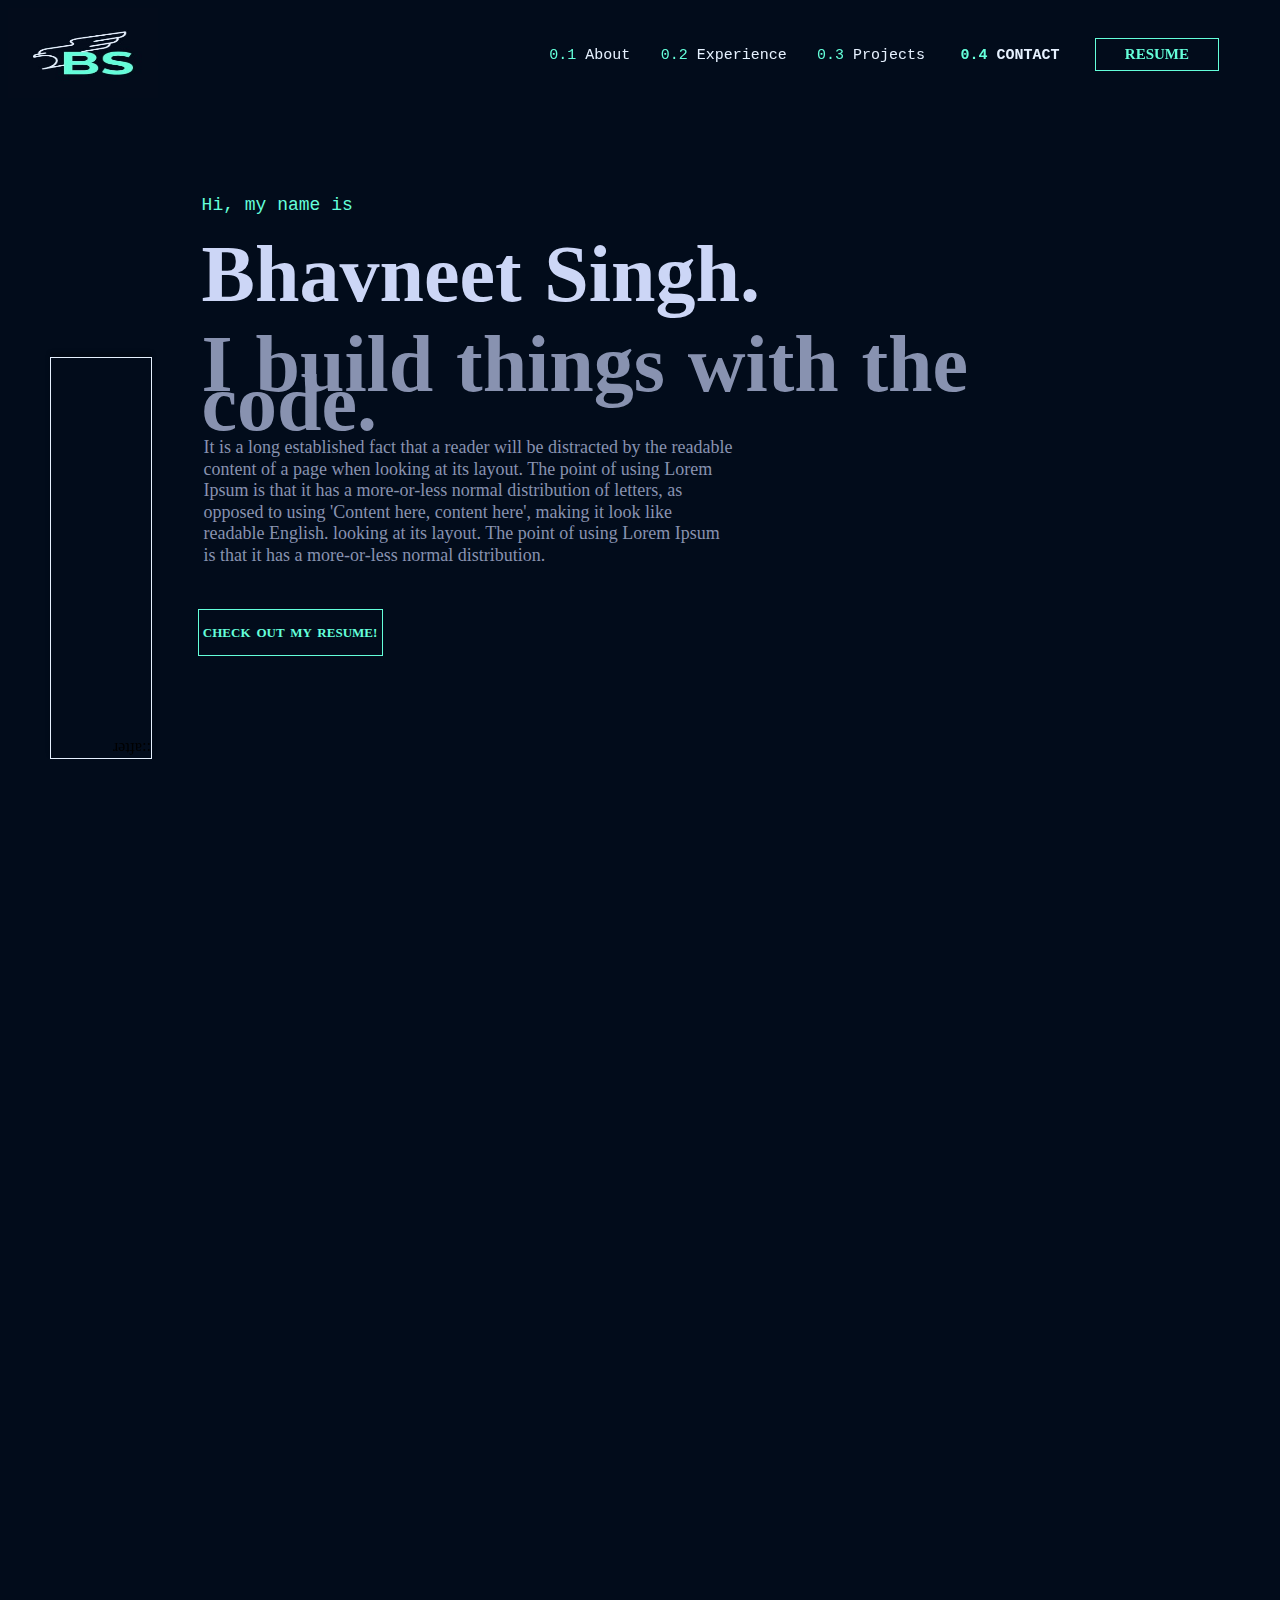
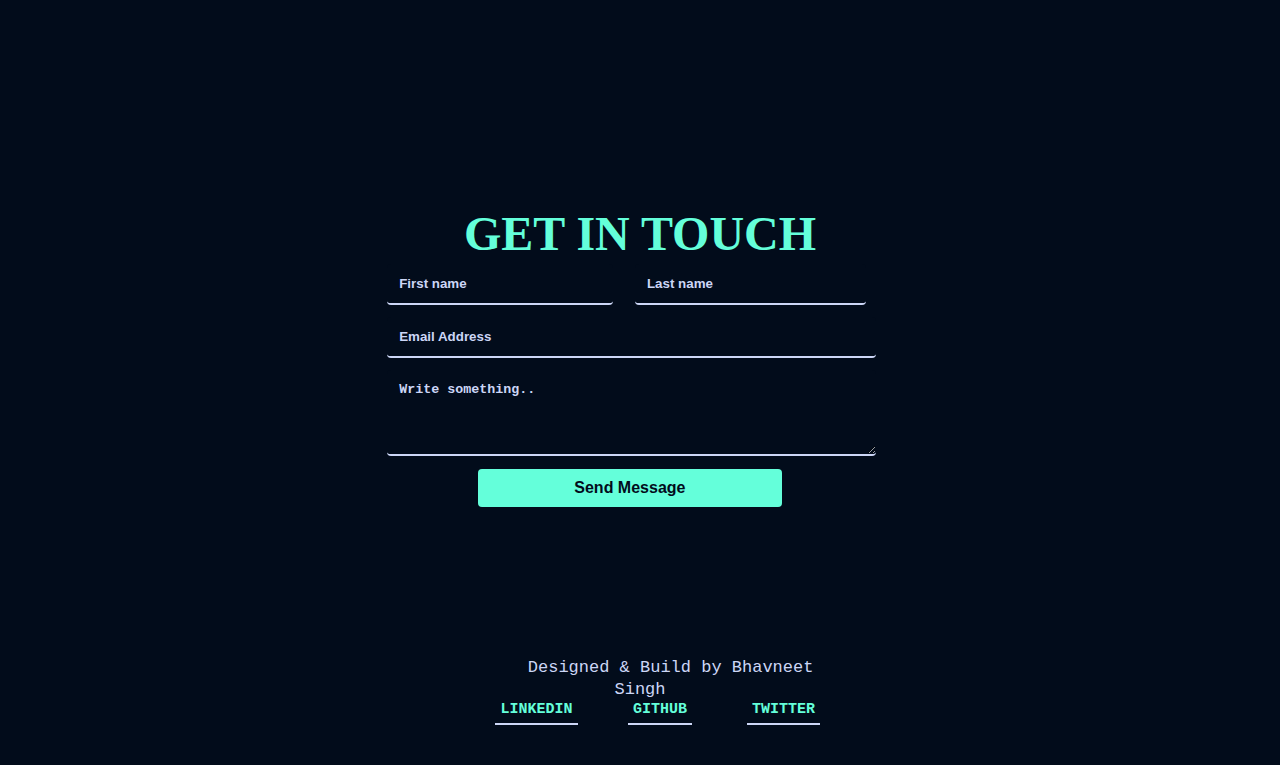
<file: index.html>
<!DOCTYPE html>
<html lang="en">

<head>
    <meta charset="UTF-8">
    <meta http-equiv="X-UA-Compatible" content="IE=edge">
    <meta name="viewport" content="width=device-width, initial-scale=1.0">
    <title>Bhavneet Singh</title>

    <!-- CSS Script -->
    <link rel="Stylesheet" href="style.css">

    <!-- JavaScript -->
    <script src="main.js"></script>
</head>

<body>

    <section class="landingPage">
        <nav>

            <!-- LOGO -->
            <img src="logo.png" width="150px" height="90px">

            <ul>
                <li>
                    <span>0.1 </span> About
                </li>
                <li>
                    <span>0.2 </span> Experience
                </li>
                <li>
                    <span>0.3 </span> Projects
                </li>
                <li>
                    <a href="#contact"> <span>0.4 </span>Contact</a>
                </li>
                <a class="resume-button" href="resume.pdf" target="_blank" rel="noopener noreferrer">Resume</a>
            </ul>

        </nav>

        <div id="intro">
            <div id="introName">
                Hi, my name is
            </div>
            <div id="name">
                Bhavneet Singh.
            </div>
            <div id="subHeading">
                I build things with the code.
                <!-- &lt; &#47; &gt;  -->
            </div>

            <p>
                It is a long established fact that a reader will be distracted by the readable content of a page when
                looking at its layout. The point of using Lorem Ipsum is that it has a more-or-less normal distribution
                of letters, as opposed to using 'Content here, content here', making it look like readable English.
                looking at its layout. The point of using Lorem Ipsum is that it has a more-or-less normal distribution.
            </p>
            <div id="callToAction">
                Check out my Resume!
            </div>
        </div>















        <!-- <div class="social">
            <ul class="social__StyledSocialList-anu6nt-0 dVLQAC fade-enter-done">
                <li><a href="https://github.com/bchiang7" aria-label="GitHub" target="_blank" rel="noreferrer"><svg
                            xmlns="http://www.w3.org/2000/svg" role="img" viewBox="0 0 24 24" fill="none"
                            stroke="currentColor" stroke-width="2" stroke-linecap="round" stroke-linejoin="round"
                            class="feather feather-github">
                            <title>GitHub</title>
                            <path
                                d="M9 19c-5 1.5-5-2.5-7-3m14 6v-3.87a3.37 3.37 0 0 0-.94-2.61c3.14-.35 6.44-1.54 6.44-7A5.44 5.44 0 0 0 20 4.77 5.07 5.07 0 0 0 19.91 1S18.73.65 16 2.48a13.38 13.38 0 0 0-7 0C6.27.65 5.09 1 5.09 1A5.07 5.07 0 0 0 5 4.77a5.44 5.44 0 0 0-1.5 3.78c0 5.42 3.3 6.61 6.44 7A3.37 3.37 0 0 0 9 18.13V22">
                            </path>
                        </svg></a></li>
                <li><a href="https://www.instagram.com/bchiang7" aria-label="Instagram" target="_blank"
                        rel="noreferrer"><svg xmlns="http://www.w3.org/2000/svg" role="img" viewBox="0 0 24 24"
                            fill="none" stroke="currentColor" stroke-width="2" stroke-linecap="round"
                            stroke-linejoin="round" class="feather feather-instagram">
                            <title>Instagram</title>
                            <rect x="2" y="2" width="20" height="20" rx="5" ry="5"></rect>
                            <path d="M16 11.37A4 4 0 1 1 12.63 8 4 4 0 0 1 16 11.37z"></path>
                            <line x1="17.5" y1="6.5" x2="17.51" y2="6.5"></line>
                        </svg></a></li>
                <li><a href="https://twitter.com/bchiang7" aria-label="Twitter" target="_blank" rel="noreferrer"><svg
                            xmlns="http://www.w3.org/2000/svg" role="img" viewBox="0 0 24 24" fill="none"
                            stroke="currentColor" stroke-width="2" stroke-linecap="round" stroke-linejoin="round"
                            class="feather feather-twitter">
                            <title>Twitter</title>
                            <path
                                d="M23 3a10.9 10.9 0 0 1-3.14 1.53 4.48 4.48 0 0 0-7.86 3v1A10.66 10.66 0 0 1 3 4s-4 9 5 13a11.64 11.64 0 0 1-7 2c9 5 20 0 20-11.5a4.5 4.5 0 0 0-.08-.83A7.72 7.72 0 0 0 23 3z">
                            </path>
                        </svg></a></li>
                <li><a href="https://www.linkedin.com/in/bchiang7" aria-label="Linkedin" target="_blank"
                        rel="noreferrer"><svg xmlns="http://www.w3.org/2000/svg" role="img" viewBox="0 0 24 24"
                            fill="none" stroke="currentColor" stroke-width="2" stroke-linecap="round"
                            stroke-linejoin="round" class="feather feather-linkedin">
                            <title>LinkedIn</title>
                            <path d="M16 8a6 6 0 0 1 6 6v7h-4v-7a2 2 0 0 0-2-2 2 2 0 0 0-2 2v7h-4v-7a6 6 0 0 1 6-6z">
                            </path>
                            <rect x="2" y="9" width="4" height="12"></rect>
                            <circle cx="4" cy="4" r="2"></circle>
                        </svg></a></li>
                <li><a href="https://codepen.io/bchiang7" aria-label="Codepen" target="_blank" rel="noreferrer"><svg
                            xmlns="http://www.w3.org/2000/svg" role="img" viewBox="0 0 24 24" fill="none"
                            stroke="currentColor" stroke-width="2" stroke-linecap="round" stroke-linejoin="round"
                            class="feather feather-codepen">
                            <title>CodePen</title>
                            <polygon points="12 2 22 8.5 22 15.5 12 22 2 15.5 2 8.5 12 2"></polygon>
                            <line x1="12" y1="22" x2="12" y2="15.5"></line>
                            <polyline points="22 8.5 12 15.5 2 8.5"></polyline>
                            <polyline points="2 15.5 12 8.5 22 15.5"></polyline>
                            <line x1="12" y1="2" x2="12" y2="8.5"></line>
                        </svg></a></li>
            </ul>
        </div>-->
    </section>

    <div id="sideLine">
        ::after
    </div>

    <section class="landingPage">

    </section>

    <!-- <section class="landingPage">

    </section> -->



    <section id="contact">
        <div class="contactDetails">

            <h2>GET IN TOUCH</h2>

            <form action="https://formsubmit.co/bhavneetgrewal10@gmail.com" method="POST">

                <div class="row">

                    <div class="fname">
                        <input type="text" id="fname" name="firstName" placeholder="First name" required>
                    </div>

                    <div class="lname">
                        <input type="text" id="lname" name="firstName" placeholder="Last name" required>
                    </div>

                </div>

                <div class="row">

                    <div class="email">
                        <input type="text" id="email" name="email" placeholder="Email Address" required>
                    </div>

                </div>


                <div class="row">

                    <div class="message">
                        <textarea id="subject" name="subject" placeholder="Write something.."></textarea>
                    </div>

                </div>

                <div class="row">
                    <input type="submit" value="Send Message">
                </div>

                <!--   <input type="hidden" name="_next" value="https://yourdomain.co/thanks.html">  -->
                <input type="hidden" name="_subject" value="New submission!">
                <input type="hidden" name="_captcha" value="false">

            </form>

        </div>

    </section>

    <footer>
        <div class="signature">
            <span>hello</span> Designed & Build by Bhavneet Singh
        </div>

        <ul>
            <li><a href="https://www.linkedin.com/in/bhavneetsingh84/">Linkedin</a></li>
            <li><a href="https://github.com/BhavneetSingh84">GitHub</a></li>
            <li><a href="https://twitter.com/bhavneetgrewal1">Twitter</a></li>
        </ul>
    </footer>

</body>

</html>
</file>
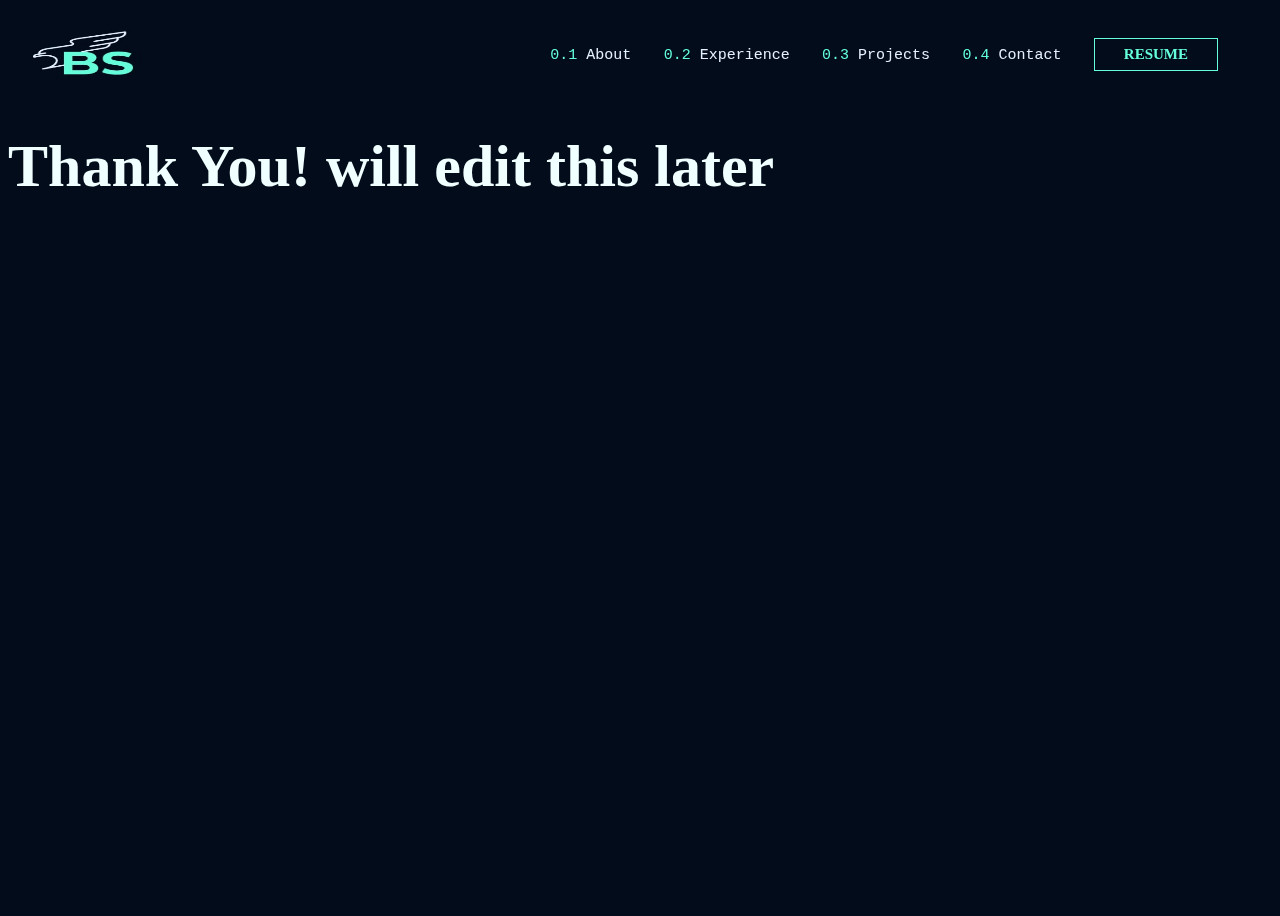
<file: thanks.html>
<!DOCTYPE html>
<html lang="en">

<head>
    <meta charset="UTF-8">
    <meta http-equiv="X-UA-Compatible" content="IE=edge">
    <meta name="viewport" content="width=device-width, initial-scale=1.0">
    <title>Thank You</title>
    <!-- CSS Script -->
    <link rel="Stylesheet" href="style.css">
</head>

<body>
    <section class="landingPage">
        <nav>

            <!-- LOGO -->
            <img src="logo.png" width="150px" height="90px">

            <ul>
                <li>
                    <span>0.1 </span> About
                </li>
                <li>
                    <span>0.2 </span> Experience
                </li>
                <li>
                    <span>0.3 </span> Projects
                </li>
                <li>
                    <span>0.4 </span>Contact
                </li>
                <a class="resume-button" href="resume.pdf" target="_blank" rel="noopener noreferrer">Resume</a>
            </ul>


        </nav>
        <h1>Thank You! will edit this later</h1>
    </section>
    
    
</body>

</html>
</file>
<file: style.css>
/* *, ::before, ::after {
    box-sizing: inherit;
} */

body {
  background-color: #020c1b;
  line-height: 1.3em;
}

.landingPage {
  height: 100vh;
  background-color: #020c1b;
  color: azure;
  font-size: 30px;
}

section {
  background-color: #020c1b;
}

nav {
  justify-content: space-between;
  flex-wrap: wrap;
  /* border: solid 2px red; */
  display: flex;
  height: 12vh;
  -webkit-backdrop-filter: blur(8px);
  backdrop-filter: blur(8px);
  padding-right: 3%;
}

ul {
  display: flex;
  list-style-type: none;
  justify-content: space-around;
  width: 700px;
  text-align: center;
  color: #e6f1ff;
  /* border: solid 2px chocolate; */
}

ul a {
  border: solid 1px #64ffda;
  text-transform: uppercase;
  color: #64ffda;
  font-size: 15px;
  padding: 5px;
  width: 16%;
  text-align: center;
  height: fit-content;
  text-size-adjust: center;
  font-weight: bold;
  text-decoration: none;
}

li {
  text-decoration: none;
  font-family: monospace;
  font-size: 15px;
  padding-top: 8px;
}

li a {
  border: none;
  text-decoration: none;
  font-family: monospace;
  font-size: 15px;
  padding-top: 8px;
  color: #e6f1ff;
}

li a:hover {
  color: #64ffda;
}


ul li span {
  color: #64ffda;
}

input[type=text], select, textarea {
  width: 100%;
  padding: 12px;
  border: 1px solid #ccc;
  border-radius: 4px;
  resize: vertical;
}

h2 {
  color: #64ffda;
  font-weight: 800;
  font-size: 3em;
  margin-bottom: 7px;
  margin-top: -4px;
  text-align: center;
}


#intro {
  /* border: solid 2px white; */
  margin: auto;
  text-align: left;
  width: 70%;
  margin-top: 70px;
  line-height: 1.3em;
}

#introName {
  margin: 0px 0px 30px 4px;
  color: #64ffda;
  font-family: monospace;
  font-size: 18px;
  font-weight: 400;
  transition-delay: 100ms;
  /* border: solid 2px yellow; */
}

#name {
  /* border: solid 2px red; */
  font-size: 80px;
  font-weight: 800;
  height: 50px;
  transition-delay: 200ms;
  word-spacing: 2pt;
  margin: 0px 0px 40px 4px;
  color: #ccd6f6;
}

#intro p {
  font-size: 20px;
  width: 60%;
  color: #8892b0;
  margin: 0px 0px 40px 4px;
  /* border: #ccc solid 2px; */
  font-weight: 500;
  transition-delay: 400ms;
  line-height: 1.2em;
  padding: 2px;
  font-size: 18px;
  font-family: cursive;
}

#callToAction {
  height: 25px;
  border: solid 1px #64ffda;
  text-transform: uppercase;
  color: #64ffda;
  font-size: 13px;
  padding: 3px;
  width: 20%;
  text-align: center;
  height: fit-content;
  text-size-adjust: center;
  font-weight: bold;
  text-decoration: none;
  word-spacing: 2pt;
  transition-delay: 450ms;
}

#subHeading {
  font-size: 80px;
  font-weight: 800;
  height: 50px;
  transition-delay: 300ms;
  word-spacing: 2pt;
  /* border: solid 2px yellow; */
  color: #8892b0;
  margin: 0px 0px 40px 4px;
}

input[type=submit] {
  background-color: #64ffda;
  color: #020c1b;
  font-weight: 700;
  font-size: 1em;
  padding: 10px 20px;
  border: none;
  border-radius: 4px;
  cursor: pointer;
  margin-top: 1.5%;
  width: 60%;
  margin-left: 18%;
}

.social {
  flex-wrap: wrap;
  border: solid 2px white;
  position: fixed;
  display: table-cell;
  vertical-align: middle;
  width: 70px;
  height: 550px;
  padding: 3px;
  orientation: left;
}

.social ul {
  border: solid 1px #64ffda;
  color: #64ffda;
  padding: 5px;
  /* width: 16%; */
  width: 70px;
  height: 550px;
  text-decoration: none;
  display: flex;
  justify-content: space-between;
}

/* input[type=submit]:hover {
    background-color: #8acaa3;
    color: #64ffda;
  } */

.contactDetails {
  border-radius: 5px;
  padding: 20px;
  width: 40%;
  margin-left: auto;
  margin-right: auto;
}

.fname {
  width: 40%;
  margin-top: 12px;
  justify-content: space-around;
  float: left;
}

.signature {
  margin-top: 130px;
  margin-left: auto;
  margin-right: auto;
  /* border: yellow solid 2px; */
  width: 400px;
  height: 35px;
  text-align: center;

  font-family: monospace;
  font-style: normal;
  font-weight: normal;
  font-size: 17px;
  line-height: 22px;
  text-align: center;

  color: #CCD6F6;

}

.lname {
  width: 41%;
  margin-top: 12px;
  justify-content: space-around;
  float: right;
  margin-right: 10%;
}

#fname {
  background-color: #020c1b;
  border-bottom: solid 2px #ccd6f6;
  border-top: none;
  border-left: none;
  border-right: none;
  font-weight: 800;
  -webkit-text-fill-color: #ccd6f6;
}

#lname {
  background-color: #020c1b;
  border-bottom: solid 2px #ccd6f6;
  border-top: none;
  border-left: none;
  border-right: none;
  font-weight: 800;
  -webkit-text-fill-color: #ccd6f6;
}

#email {
  background-color: #020c1b;
  border-bottom: solid 2px #ccd6f6;
  border-top: none;
  border-left: none;
  border-right: none;
  font-weight: 800;
  -webkit-text-fill-color: #ccd6f6;
}

.email {
  float: left;
  width: 92%;
  margin-top: 12px;
  fill: #ccd6f6;
}

#subject {
  background-color: #020c1b;
  border-bottom: solid 2px #ccd6f6;
  border-top: none;
  border-left: none;
  border-right: none;
  font-weight: 800;
  -webkit-text-fill-color: #ccd6f6;
  height: 60px;
}

.message {
  float: center;
  width: 92%;
  margin-top: 12px;
}

#sideLine {
  position: fixed;
  width: 100px;
  left: 50px;
  height: 400px;

  top: 357px;

  border: 1px solid #E6F1FF;
  box-shadow: 0px 4px 4px rgba(0, 0, 0, 0.25);
  transform: rotate(180deg);
}


/* Clear floats after the columns */
.row:after {
  content: "";
  display: table;
  clear: both;
}

footer {
  height: 100px;
  background-color: #020c1b;
  /* border: solid 2px white; */
}

footer ul {
  /* border: solid 2px red; */
  width: 330px;
  margin-left: auto;
  margin-right: auto;
  margin-top: auto;
  justify-content: space-between;
}

.signature span {
  color: #020c1b;
}

footer li {
  width: 83px;
  height: 35px;
  left: 421px;
  /* border: solid 2px red; */
}

footer li a {
  border-bottom: solid 2px #ccd6f6;
  border-top: none;
  border-left: none;
  border-right: none;
  color: #64ffda;
}

footer li a:hover {
  border-bottom: solid 2px #64ffda;
  border-top: none;
  border-left: none;
  border-right: none;
  color: #ccd6f6;
}

@media screen and (max-width: 600px) {
  nav {
    width: 95%;
  }

  nav img{
    margin-left: -18px;
    margin-top: -18px;
  }

  h1 {
    color: chocolate;
  }

  ul {
    display: none;
  }

  #sideLine {
    display: none;
  }

  .name, .email, .message, input[type=submit], .contactDetails {
    width: 90%;
    margin-top: 3%;
    margin-left: 0;
    flex-wrap: wrap;
  }

  input[type=submit] {
    width: 100%;
  }

  h2 {
    font-size: 30px;
  }

  #intro {
    margin: 0px 0px 5px 10px;
    width: 100%;
  }

  #introName {
    margin: 0px 0px 0px 3px;
    padding: 2px;
    font-size: 15px;
  }

  #name {
    font-size: 40px;
    margin: 0px 0px 0px 0px;
    padding: 2px;
  }

  #subHeading {
    font-size: 40px;
    margin: 0px 0px 25px 0px;
    padding: 2px;
  }

  #callToAction{
    width: 48%;
    font-size: 12px;
    padding: 2px;
  }

  section {
    padding: 7px;
  }

  #intro p {
    font-size: 13px;
    width: 70%;
    margin-top: 40px;
    /* border: #ccc solid 2px; */
    transition-delay: 400ms;
    line-height: 1.2em;
    font-family:Verdana, Geneva, Tahoma, sans-serif;
    text-align: justify;
  }

  footer {
    height: 150px;
    border: solid 2px #020c1b;
  }

  footer ul {
    display: flex;
    width: 85%;
    font-size: 15px;
    height: 40px;
    /* border: solid 2px red; */
    margin-top: 0px;
  }

  footer li {
    width: 25%;
    height: 25px;
    /* border: solid 2px red; */
    margin-top: 0px;
    margin-left: 0px;
    margin-right: 25px;
    font-size: 5px;
  }

  .signature {
    width: 80%;
    height: 30px;
    font-size: 15px;
    /* border: yellow solid 2px; */
    margin-top: 50px;
    margin-right: auto;
    margin-left: 10%;
  }

  .signature span {
    display: none;
  }

}
</file>
